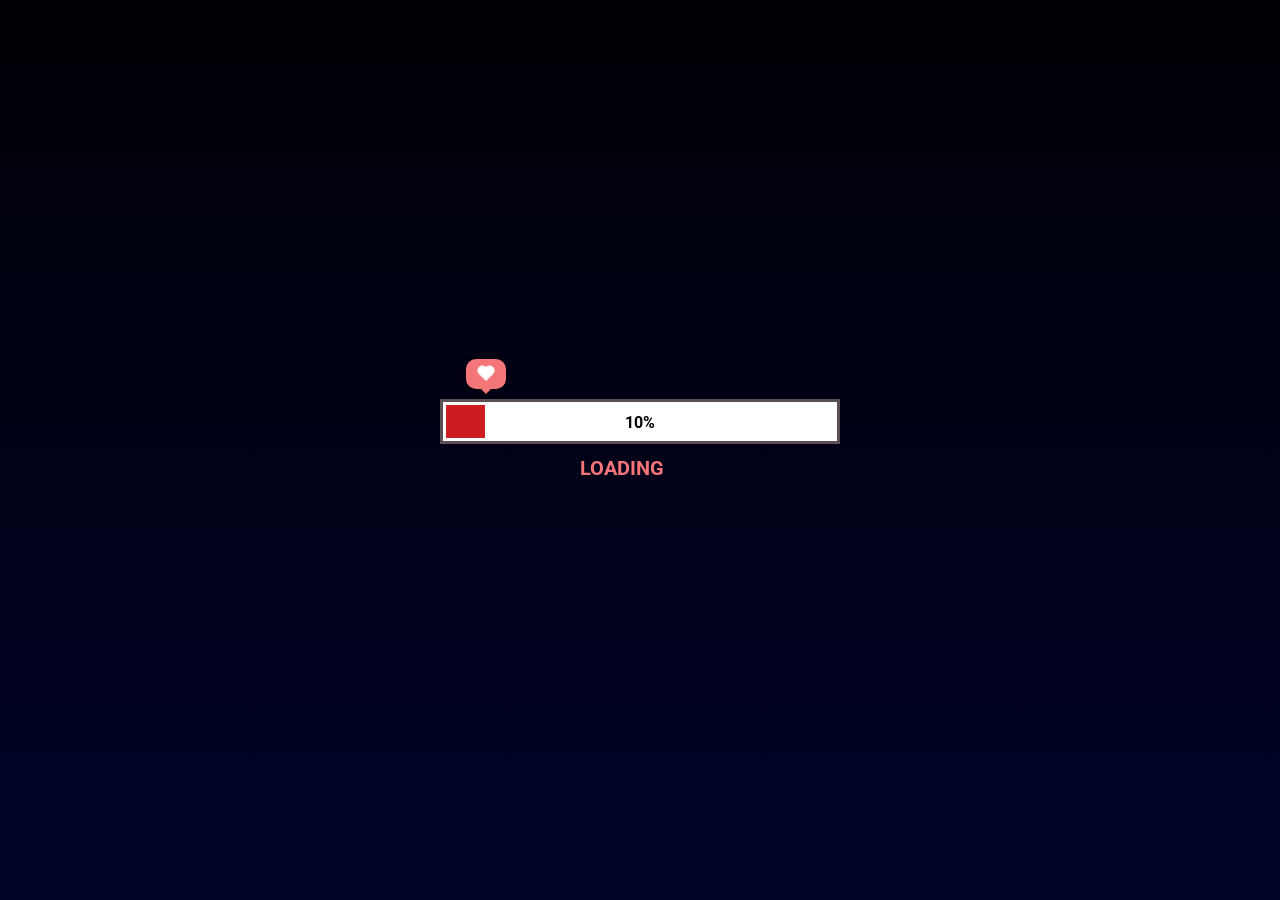
<file: car/index.html>
<!DOCTYPE html>
<html lang="en">
<head>
    <meta charset="UTF-8">
    <meta name="viewport" content="width=device-width, initial-scale=1.0">
    <link rel="stylesheet" href="car.css">
    <script src="app.js" defer></script>
    <title>Loading</title>
</head>
<body>
    <div class="loading">
        <div class="boxHeartImg">
            <div class="heartItem item1">
                <img src="./image/heart.png" alt="">
            </div>
            <div class="heartItem item2">
                <img src="./image/heart.png" alt="">
            </div>
            <div class="heartItem item3">
                <img src="./image/heart.png" alt="">
            </div>
        </div>
        <div class="heartBox">
            <div class="heart"></div>
        </div>
        <div class="progress-bar">
            <div class="progress"></div>
            <div class="percent">100%</div>
        </div>
        <h2 class="textBox">
            <span class="textLoad">loading</span>
            <span class="cricle1">.</span>
            <span class="cricle2">.</span>
            <span class="cricle3">.</span>
        </h2>
        <div class="buttonCLick">
            <img src="./image/cursor.png" alt="">
            <div class="button">
                <p class="textBtn"></p>
            </div>
        </div>
    </div>
</body>
</html>
</file>
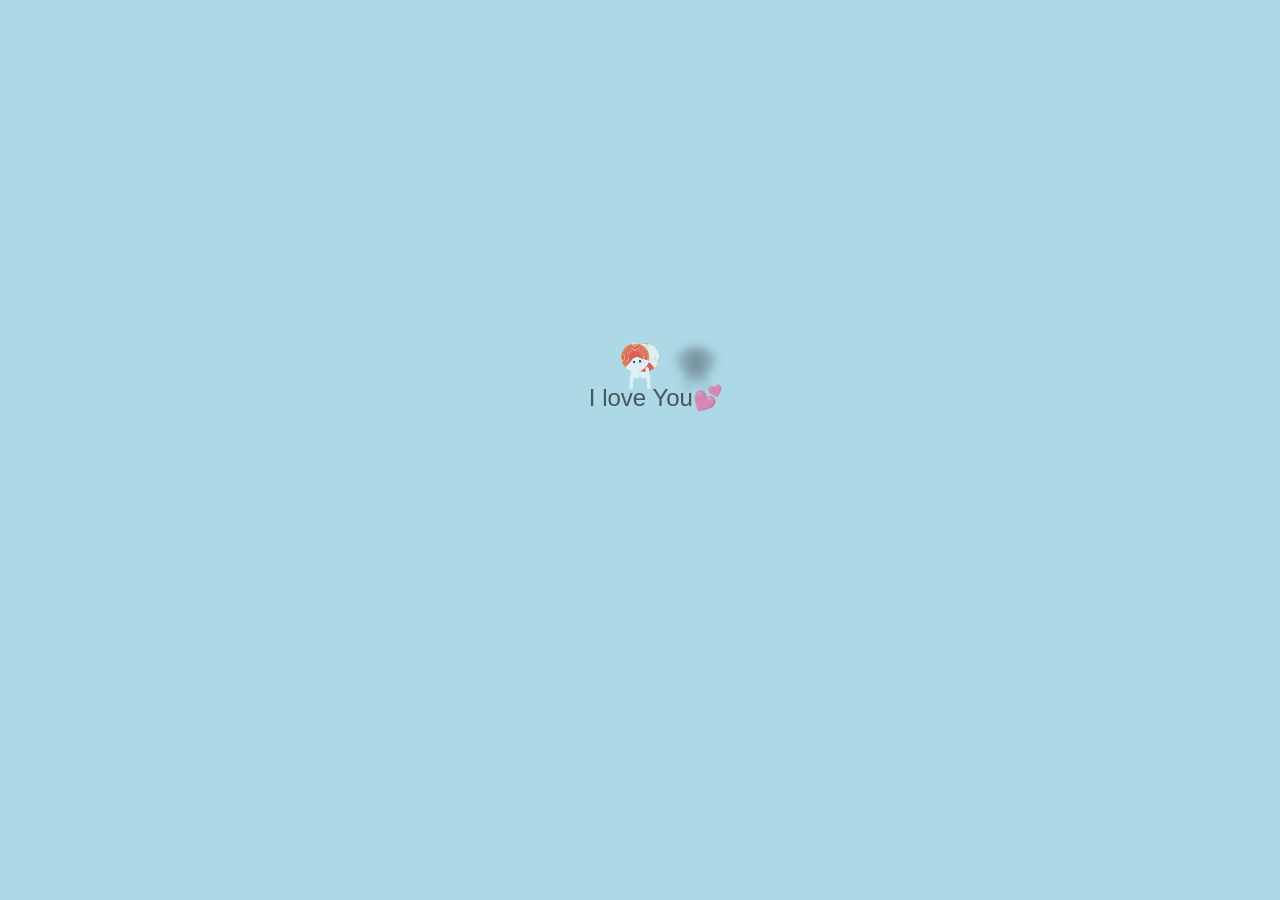
<file: fish/index.html>
<!DOCTYPE html>
<html lang="en">
  <head>
    <meta charset="UTF-8" />
    <meta name="viewport" content="width=device-width, initial-scale=1.0" />
    <link rel="stylesheet" href="fish.css" />
    <title>Fish</title>
  </head>
  <body>
    <p>I love You💕</p>
    <div class="fish">
      <div class="koiCoil"></div>
      <div class="koiCoil"></div>
      <div class="koiCoil"></div>
      <div class="koiCoil"></div>
      <div class="koiCoil"></div>
      <div class="koiCoil"></div>
      <div class="koiCoil"></div>
      <div class="koiCoil"></div>
      <div class="koiCoil"></div>
      <div class="koiCoil"></div>
      <div class="koiCoil"></div>
      <div class="koiCoil"></div>
      <div class="koiCoil"></div>
      <div class="koiCoil"></div>
      <div class="koiCoil"></div>
    </div>
    <div class="fish">
      <div class="koiCoil"></div>
      <div class="koiCoil"></div>
      <div class="koiCoil"></div>
      <div class="koiCoil"></div>
      <div class="koiCoil"></div>
      <div class="koiCoil"></div>
      <div class="koiCoil"></div>
      <div class="koiCoil"></div>
      <div class="koiCoil"></div>
      <div class="koiCoil"></div>
      <div class="koiCoil"></div>
      <div class="koiCoil"></div>
      <div class="koiCoil"></div>
      <div class="koiCoil"></div>
      <div class="koiCoil"></div>
    </div>
    <div class="seaLevel"></div>
  </body>
</html>
</file>
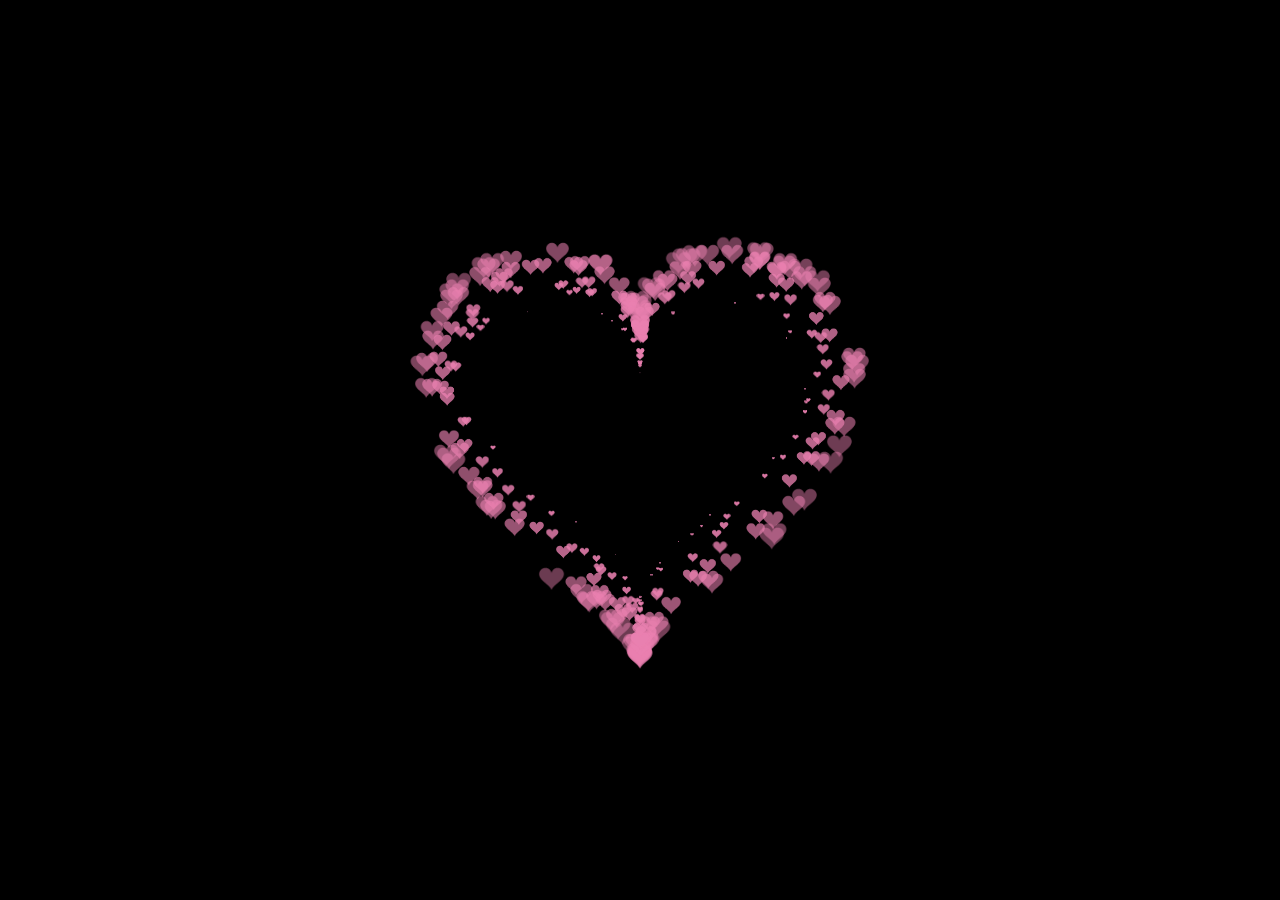
<file: heart 4/index.html>
<!DOCTYPE html>
<html lang="en">
<head>
    <meta charset="UTF-8">
    <meta name="viewport" content="width=device-width, initial-scale=1.0">
    <title>Heart Animation</title>
    <link rel="stylesheet" href="heart4.css">
</head>
<body>
    <canvas id="pinkboard"></canvas>
    <script src="script.js"></script>
</body>
</html>
</file>
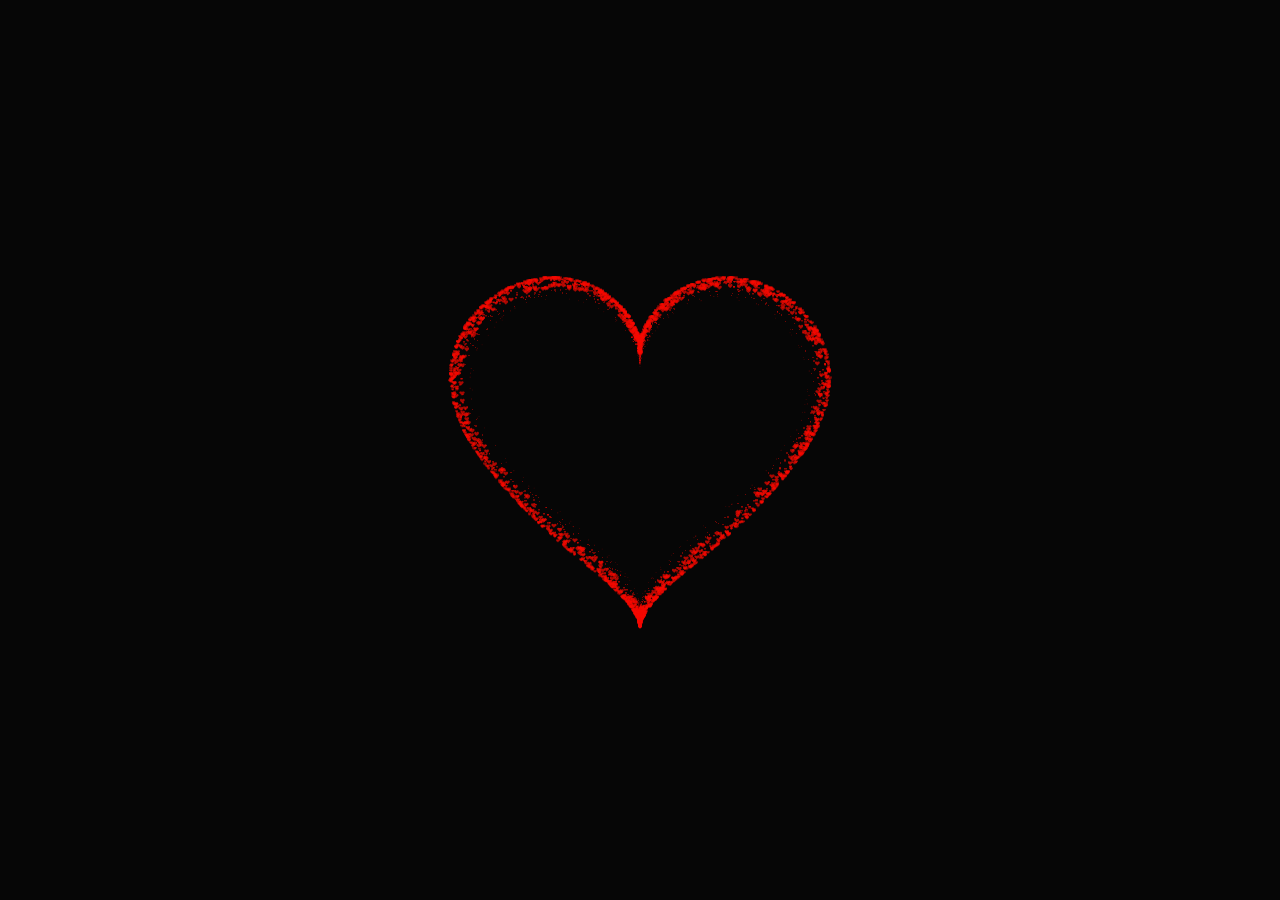
<file: heart 5/index.html>
<!DOCTYPE html>
<html>
  <head>
    <title>heart animation</title>
    <meta name="Generator" content="EditPlus" />
    <meta name="Author" content="" />
    <meta name="Keywords" content="" />
    <meta name="Description" content="" />
    <link rel="stylesheet" href="heart5.css" />
  </head>
  <body>
    <div class="box">
      <canvas id="pinkboard"></canvas> 
    </div>
    <script src="script.js"></script>
  </body>
</html>
</file>
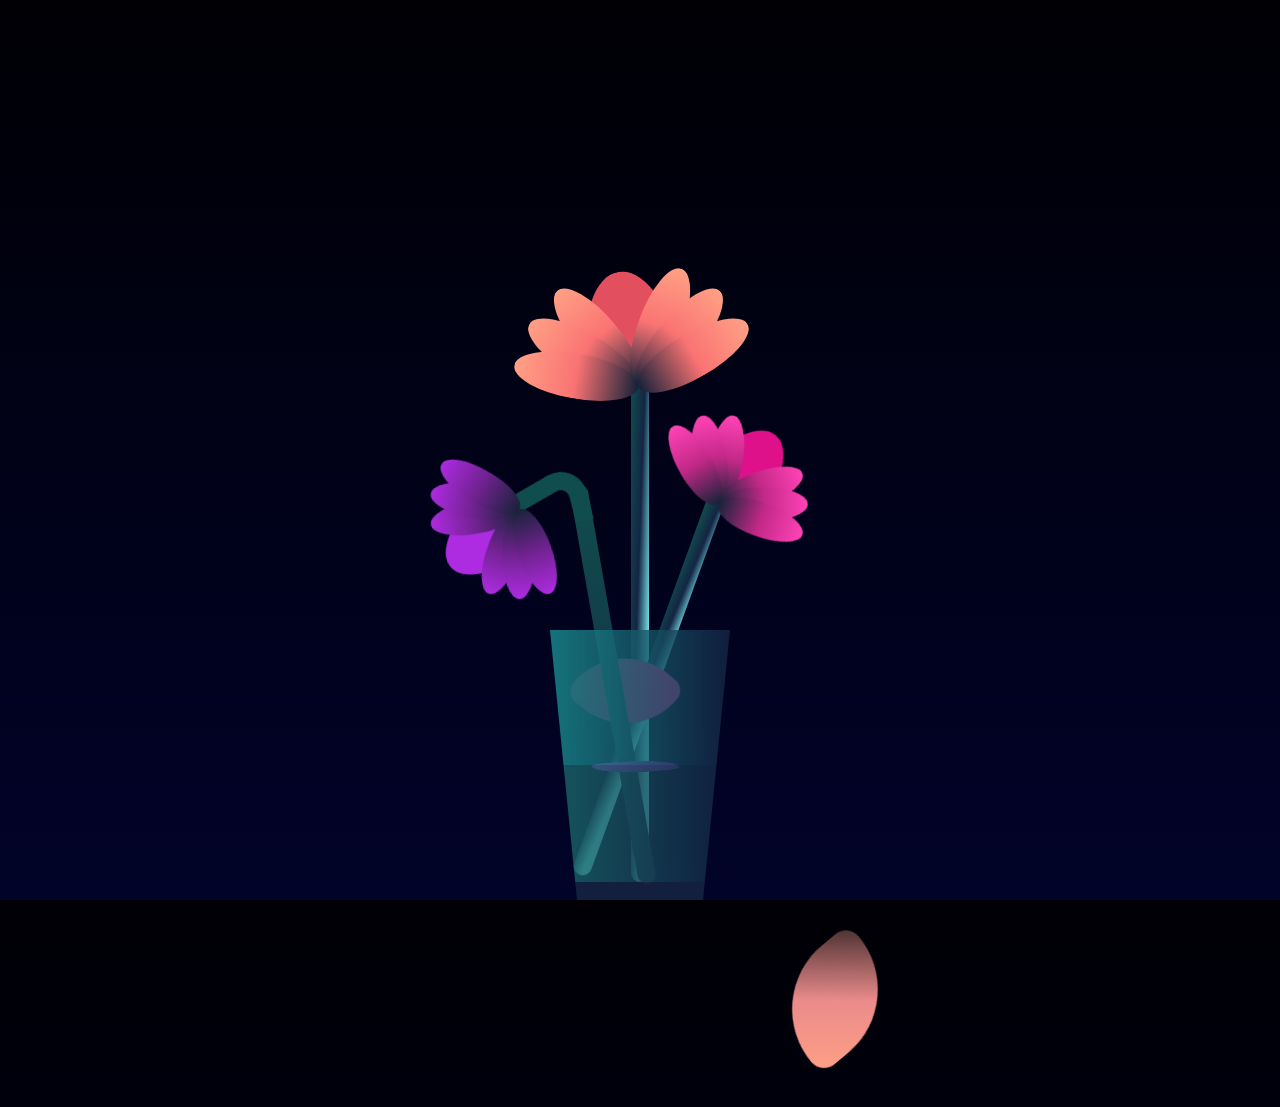
<file: flower-with-shooting-star.html>
<!DOCTYPE html>
<html lang="en">
<head>
    <meta charset="UTF-8">
    <meta name="viewport" content="width=device-width, initial-scale=1.0">
    <title>Flower with Shooting Stars</title>
    <style>
        /* Reset and Base Styles */
        *,
        *::after,
        *::before {
            padding: 0;
            margin: 0;
            box-sizing: border-box;
        }

        body {
            background-image: linear-gradient(to top, #010329, #000005);
            min-height: 100vh;
            display: flex;
            justify-content: center;
            align-items: flex-end;
            overflow: hidden;
            position: relative;
        }


        /* Shooting Star Styles */
        @keyframes star-opacity {
            0% { opacity: 0; }
            40% { opacity: 1; }
            60% { opacity: 1; }
            100% { opacity: 0; }
        }

        @keyframes star-pos {
            0% {
                transform: scale(0) rotate(0) translate3d(0, 0, 0);
            }
            100% {
                transform: scale(1) rotate(0) translate3d(-450px, 450px, 0);
            }
        }

        .index-bg .stars {
            height: 0;
            position: absolute;
            top: 0;
            left: 0;
            width: 100%;
            height: 100%;
            overflow: hidden;
            z-index: -1;
        }

        .index-bg .star {
            display: block;
            width: 5px;
            height: 5px;
            border-radius: 50%;
            background: #fff;
            position: absolute;
            transform-origin: 100% 0;
            animation: star-opacity 5s infinite ease-in, star-pos 5s infinite ease-in;
            box-shadow: 0 0 5px 5px rgba(255, 255, 255, .3);
            opacity: 0;
        }

        .index-bg .star:after {
            content: '';
            display: block;
            border-width: 0 90px 2px;
            border-style: solid;
            border-color: transparent transparent transparent rgba(255, 255, 255, .3);
            transform: rotate(-45deg) translate3d(1px, 3px, 0);
            transform-origin: 0% 100%;
            box-shadow: 0 0 1px 0 rgba(255, 255, 255, .1);
        }
    </style>
</head>
<body>
    <!-- Background with Shooting Stars -->
    <div class="index-bg">
        <div class="stars">
            <div class="star" style="top: 100px; left: 400px;"></div>
            <div class="star" style="top: 80px; left: 800px; animation-delay: 3s;"></div>
            <div class="star" style="top: 40px; left: 646px; animation-delay: 2s;"></div>
            <div class="star" style="top: 120px; left: 395px; animation-delay: 4s;"></div>
            <div class="star" style="top: 160px; left: 765px; animation-delay: 1s;"></div>
            <div class="star" style="top: 170px; left: 1200px; animation-delay: 2s;"></div>
            <div class="star" style="top: 200px; left: 1000px; animation-delay: 1s;"></div>
        </div>
    </div>

    <!-- Flower Code -->
    <div class="flower">
        <div class="flower-pp">
            <div class="flower_l"></div>
            <div class="f">
                <div class="leaf leaf--1"></div>
                <div class="leaf leaf--2"></div>
                <div class="leaf leaf--3"></div>
                <div class="leaf leaf--4"></div>
                <div class="leaf leaf--5"></div>
                <div class="leaf leaf--6"></div>
                <div class="leaf leaf--7"></div>
                <div class="leaf leaf--8 flower__fall-down--yellow"></div>
            </div>
        </div>
    
        <div class="flower-pp flower-pp--2">
            <div class="flower_l"></div>
            <div class="f">
                <div class="leaf leaf--1"></div>
                <div class="leaf leaf--2"></div>
                <div class="leaf leaf--3"></div>
                <div class="leaf leaf--4"></div>
                <div class="leaf leaf--5"></div>
                <div class="leaf leaf--6"></div>
                <div class="leaf leaf--7"></div>
                <div class="leaf leaf--8 flower__fall-down--pink"></div>
            </div>
        </div>
    
        <div class="flower-pp flower-pp--3">
            <div class="flower_l"></div>
            <div class="f">
                <div class="leaf leaf--1"></div>
                <div class="leaf leaf--2"></div>
                <div class="leaf leaf--3"></div>
                <div class="leaf leaf--4"></div>
                <div class="leaf leaf--5"></div>
                <div class="leaf leaf--6"></div>
                <div class="leaf leaf--7"></div>
                <div class="leaf leaf--8 flower__fall-down--purple"></div>
            </div>
        </div>
        <div class="flower__glass"></div>
    </div>
    
    <style>
        *,
    *::after,
    *::before{
        padding: 0;
        margin: 0;
        box-sizing: border-box;
    }
    
    :root{
        --color-bg: linear-gradient(to top,#010329,#000005);
        --color-glass:linear-gradient(to left,#142544,#1a9092);
        --color-water:linear-gradient(to left,#142544,#1b6d6e);
    }
    
    body{
        background-image:var(--color-bg);
        min-height: 100vh;
        display: flex;
        justify-content: center;
        align-items:flex-end;
        overflow: hidden;
    }
    
    .flower{
        position: relative;
    }
    
    .flower__glass{
        width:20vmin;
        height: 30vmin;
        background-image: var(--color-glass);
        clip-path: polygon(0 0, 100% 0, 85% 100%, 15% 100%);
        opacity: .8;
        position: relative;
    }
    
    .flower__glass::after{
        content: '';
        position: absolute;
        bottom: 0;
        left: 0;
        background-color: #182843;
        width: 100%;
        height: 2vmin;
    }
    
    .flower__glass::before{
        content: '';
        position: absolute;
        bottom: 0;
        left: 0;
        background-image: var(--color-water);
        width: 100%;
        height: 15vmin;
    }
    
    .flower-pp{
        position: absolute;
        left: 45%;
        bottom: 2vmin;
    }
    
    .flower-pp--2{
        left: 50%;
        bottom: 5%;
        transform-origin: 10% left;
        transform: rotate(20deg);
    }
    
    .flower-pp--3{
        left: 30%;
        bottom: 5%;
        transform-origin: 10% left;
        transform: rotate(-10deg);
    }
    
    .flower-pp--3 .flower_l{
        height: 45vmin;
        position: relative;
    }
    
    .flower-pp--3 .flower_l::after{
        content: '';
        position: absolute;
        left:0;
        top: 0;
        width: 6vmin;
        height: 6vmin;
        transform: translate(-69%,-30%) rotate(-5deg);
        border-radius:10vmin 10vmin 0 0;
        border: 2vmin solid  #104d4e;
        border-bottom: transparent;
        border-left: transparent;
    }
    
    .flower-pp--3 .flower_l::before{
        content: '';
        position: absolute;
        left:-40%;
        top: -1%;
        width: 6vmin;
        height: 2vmin;
        transform-origin: right;
        transform: translate(-100%,-80%) rotate(-20deg);
        background-color: #104d4e;
        border-radius: 2vmin;
    }
    
    .flower-pp--3 .flower_l{
        background-image: linear-gradient(to top,#142544,#104d4e);
    }
    
    
    .flower-pp--2 .flower_l{
        height: 45vmin;
    }
    
    .flower-pp--2 .f{
        transform: translateX(-50%) rotate(20deg);
    }
    
    .flower-pp--3 .f{
        transform: translate(-350%,-50%) rotate(-120deg);
    }
    
    .flower-pp--2 .leaf:not(:first-child){
        width: 3.8vmin;
        height: 10vmin;
        background-image: linear-gradient(to bottom, #ff43b6 ,#c22887, #1a233a 99%);
    }
    
    .flower-pp--3 .leaf:not(:first-child){
        width: 3.8vmin;
        height: 10vmin;
        background-image: linear-gradient(to bottom, #ad2be0 ,#712291, #1a233a 99%);
    }
    
    .flower-pp--3 .leaf--1{
        width: 8vmin;
        height: 10vmin;
        bottom: 2vmin;
        background-color: #ad2be0;
    }
    
    .flower-pp--2 .leaf--1{
        width: 8vmin;
        height: 10vmin;
        bottom: 2vmin;
        background-color: #de118b;
    }
    
    .flower-pp--2 .f .leaf--8{
        width: 10vmin;
        height: 9vmin;
        bottom: 3vmin;
        left: -30%;
        transform: rotate(-50deg);
        background-image: linear-gradient(to left bottom, #ff43b6 ,#4d1337);;
    }
    
    .flower-pp--3 .f .leaf--8{
        width: 10vmin;
        height: 9vmin;
        left: -10% !important;
        background-image: linear-gradient(to left bottom, #ad2be0 ,#712291);;
    }
    
    .flower_l{
        width: 2vmin;
        height: 56vmin;
        background-image: linear-gradient(to left top,#82fdff 20%,#142544,#104d4e);
        border-radius: 4vmin;
    }
    
    .f{
        position: absolute;
        top: 1vmin;
        left: 50%;
        transform: translateX(-50%) rotate(-10deg);
        width: 2vmin;
        height: 2vmin;
    }
    
    
    .leaf{
        position: absolute;
        left: 50%;
        bottom: 2vmin;
        transform: translateX(-50%);
        width: 5vmin;
        height: 14vmin;
        background-image: linear-gradient(to bottom, #ffa085 ,#fa7373, #1a233a 99%);
    
        clip-path: ellipse(50% 50% at 50% 50%);
        transform-origin: center bottom;
        animation: open-flower 2s 1s backwards;
    }
    
    .leaf--1{
        width: 10vmin;
        height: 12vmin;
        bottom: 3vmin;
        border-radius: 50% 50% 50% 50% / 80% 80% 20% 20%;
        background-color: #e24f5f;
        background-image: none;
        animation: open-flowe--middle  1.4s 1s backwards;
    }
    
    .leaf--2{
        transform: translateX(-50%) rotate(-30deg);
    }
    .leaf--3{
        transform: translateX(-50%) rotate(-50deg);
    }
    .leaf--4{
        transform: translateX(-50%) rotate(-70deg);
    }
    
    .leaf--5{
        transform: translateX(-50%) rotate(30deg);
    }
    
    .leaf--6{
        transform: translateX(-50%) rotate(50deg);
    }
    
    .leaf--7{
        transform: translateX(-50%) rotate(70deg);
    }
    
    .leaf--8{
        width: 13vmin;
        height: 11vmin;
        bottom: 6vmin;
        left: -30%;
        border-radius: none;
        clip-path: none;
        border-radius: 10vmin 2vmin 10vmin 2vmin;
        transform: rotate(-55deg);
        background-image: linear-gradient(to left bottom, #ffa085 ,#eb8b8b,#492f2f 98%);
    }
    
    .flower__fall-down--yellow{
        animation: flower-fall-down-yellow  8s 1.2s linear forwards;
    }
    
    .flower__fall-down--pink{
        animation: flower-fall-down-pink  5s 1.2s linear forwards;
    }
    
    .flower__fall-down--purple{
        bottom: 4vmin;
        animation:flower-fall-down-purple  6s 1.2s linear forwards, flower-falling 6s 7.2s linear infinite;
    }
    
    
    @keyframes open-flower{
            0%{
                transform:  translateX(-50%) rotate(0);
            }
    }
    
    @keyframes open-flowe--middle {
        0%{
            opacity: 0;
            transform: translateX(-50%) scale(0);
        }
    }
    
    @keyframes flower-fall-down-pink {
    
        0%{
            transform: rotate(-55deg);
        }
    
        50%{
            transform: rotateX(-100deg);
        }
    
        100%{
            transform:translate(2vmin,28vmin);
        }
    
    }
    
    @keyframes flower-fall-down-yellow {
    
        0%{
            transform: rotate(-55deg);
        }
    
        50%{
            bottom: 3vmin;
            transform: rotateX(-100deg);
        }
    
        100%{
            transform:translate(2vmin,70vmin) rotate(150deg);
        }
    
    }
    
    @keyframes flower-fall-down-purple {
    
        0%{
            transform: rotate(-50deg);
        }
    
        25%{
            bottom: 1vmin ;
            transform: rotateX(-100deg);
            perspective: 0px;
        }
    
        50%{
            perspective: 0px;
            transform:translate(-30vmin,2vmin) rotate(90deg);
        }
    
        75%{
            perspective: 0px;
            transform:translate(-34vmin,-2vmin);
        }
    
        100%{
            transform-origin: center;
            transform:translate(-34vmin,-2vmin) rotateY(-80deg) rotateX(35deg);
        }
    
    }
    
    @keyframes flower-falling {
        0%,100%{
            transform-origin: center;
            transform:translate(-34vmin,-2vmin) rotateY(-80deg) rotateX(35deg);
        }
    
        25%{
            transform-origin: center;
            transform:translate(-34.4vmin,-2vmin) rotateY(-84deg) rotateX(35deg);
        }
    
        50%{
            transform-origin: center;
            transform:translate(-32vmin,-4.2vmin) rotateY(-80deg) rotateX(35deg);
        }
    
        75%{
            transform-origin: center;
            transform:translate(-36vmin,1.1vmin) rotateY(-80deg) rotateX(35deg);
        }
    }
    
    </style>
</body>
</html>
</file>
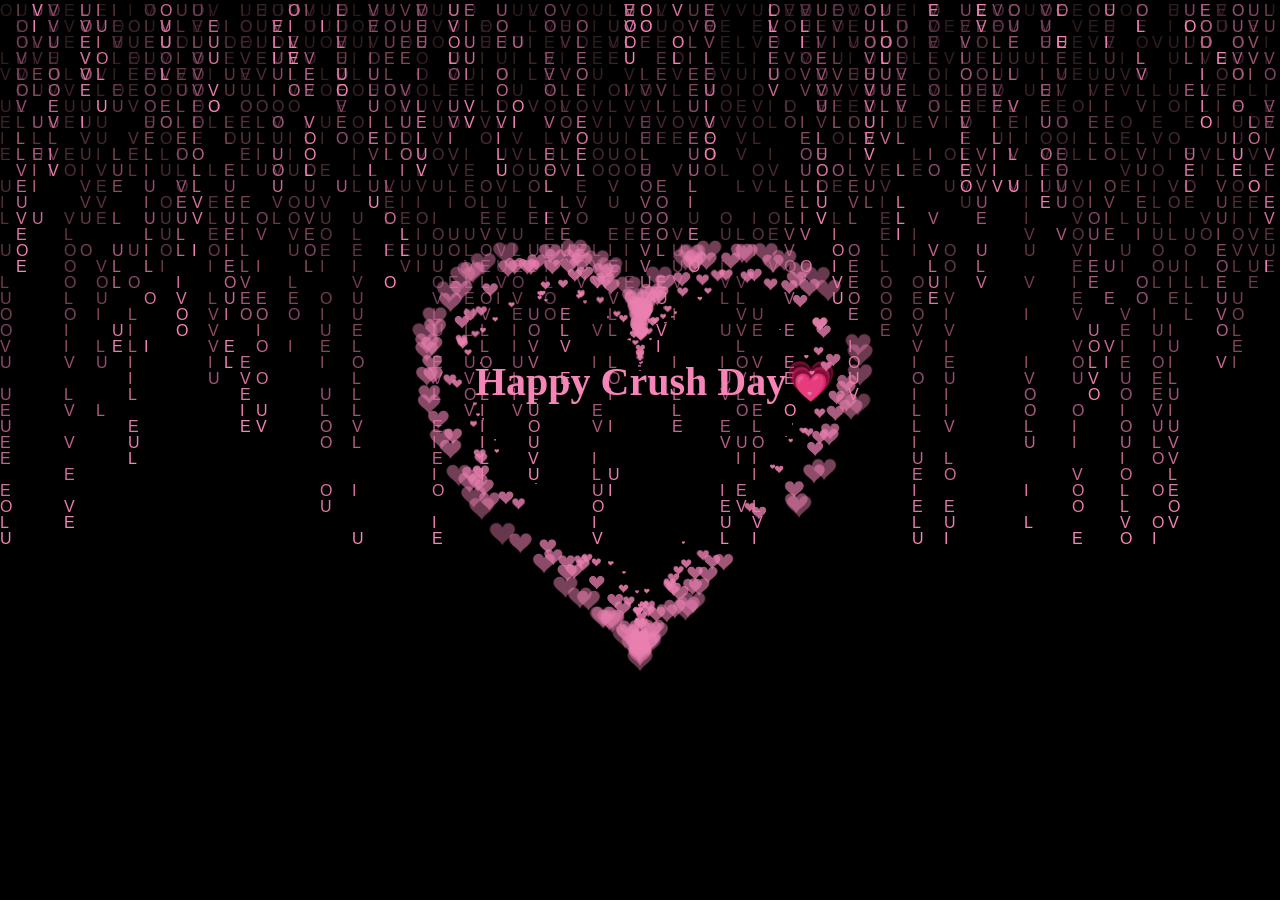
<file: hart~hart.html>
<!DOCTYPE html>
<html>
<meta http-equiv="Content-Type" content="text/html; charset=utf-8" />

<head>
    <title>Hart~Hart</title>
    <meta name="Keywords" content="爱心代码，程序员表白">
    <meta name="Description" content="爱心代码，HTML文件，程序员何未来GitHub爱心代码项目">
    <!--     github.com/he-weilai/love-code -->
</head>

<body> <canvas id="canvas"></canvas>
    <style type="text/css">
        body {
            margin: 0;
            padding: 0;
            overflow: hidden;
        }
    </style>
    <script type="text/javascript">
        var canvas = document.getElementById('canvas');
        var ctx = canvas.getContext('2d');


        canvas.height = window.innerHeight;
        canvas.width = window.innerWidth;

        var texts = 'I LOVE U'.split('');

        var fontSize = 16;
        var columns = canvas.width / fontSize;
        // 用于计算输出文字时坐标，所以长度即为列数
        var drops = [];
        //初始值
        for (var x = 0; x < columns; x++) {
            drops[x] = 1;
        }

        function draw() {
            //让背景逐渐由透明到不透明
            ctx.fillStyle = 'rgba(0, 0, 0, 0.05)';
            ctx.fillRect(0, 0, canvas.width, canvas.height);
            //文字颜色
            ctx.fillStyle = '#f584b7';
            ctx.font = fontSize + 'px arial';
            //逐行输出文字
            for (var i = 0; i < drops.length; i++) {
                var text = texts[Math.floor(Math.random() * texts.length)];
                ctx.fillText(text, i * fontSize, drops[i] * fontSize);

                if (drops[i] * fontSize > canvas.height || Math.random() > 0.95) {
                    drops[i] = 0;
                }

                drops[i]++;
            }
        }
        setInterval(draw, 33);
    </script>
</body>

</html>
<!DOCTYPE HTML PUBLIC "-//W3C//DTD HTML 4.0 Transitional//EN">
<HTML>

<HEAD>
    <TITLE> love</TITLE>
    <meta http-equiv="Content-Type" content="text/html; charset=utf-8" />
    <META NAME="Generator" CONTENT="EditPlus">
    <META NAME="Author" CONTENT="">
    <META NAME="Keywords" CONTENT="">
    <META NAME="Description" CONTENT="">
    <meta charset="UTF-8">
    <style>
        html,
        body {
            height: 100%;
            padding: 0;
            margin: 0;
            background: rgb(0, 0, 0);
        }

        canvas {
            position: absolute;
            width: 100%;
            height: 100%;
        }

        #child {
            position: fixed;
            top: 50%;
            left: 50%;
            margin-top: -75px;
            margin-left: -100px;

        }

        h4 {
            font-family: "STKaiti";
            font-size: 40px;
            color: #f584b7;
            position: relative;
            top: -70px;
            left: -65px;
        }
    </style>
</head>

<body>
    <div id="child">
        <h4>Happy Crush Day💗</h4>
    </div>
    <!--这里写名字❤！！！-->
    <canvas id="pinkboard"></canvas>
    <!-- <canvas id= "canvas"></canvas>  -->
    <script>
        /*
       * Settings
       */
        var settings = {
            particles: {
                length: 500, // maximum amount of particles
                duration: 2, // particle duration in sec
                velocity: 100, // particle velocity in pixels/sec
                effect: -0.75, // play with this for a nice effect
                size: 30, // particle size in pixels
            },
        };

        /*
         * RequestAnimationFrame polyfill by Erik Möller
         */
        (function () { var b = 0; var c = ["ms", "moz", "webkit", "o"]; for (var a = 0; a < c.length && !window.requestAnimationFrame; ++a) { window.requestAnimationFrame = window[c[a] + "RequestAnimationFrame"]; window.cancelAnimationFrame = window[c[a] + "CancelAnimationFrame"] || window[c[a] + "CancelRequestAnimationFrame"] } if (!window.requestAnimationFrame) { window.requestAnimationFrame = function (h, e) { var d = new Date().getTime(); var f = Math.max(0, 16 - (d - b)); var g = window.setTimeout(function () { h(d + f) }, f); b = d + f; return g } } if (!window.cancelAnimationFrame) { window.cancelAnimationFrame = function (d) { clearTimeout(d) } } }());

        /*
         * Point class
         */
        var Point = (function () {
            function Point(x, y) {
                this.x = (typeof x !== 'undefined') ? x : 0;
                this.y = (typeof y !== 'undefined') ? y : 0;
            }
            Point.prototype.clone = function () {
                return new Point(this.x, this.y);
            };
            Point.prototype.length = function (length) {
                if (typeof length == 'undefined')
                    return Math.sqrt(this.x * this.x + this.y * this.y);
                this.normalize();
                this.x *= length;
                this.y *= length;
                return this;
            };
            Point.prototype.normalize = function () {
                var length = this.length();
                this.x /= length;
                this.y /= length;
                return this;
            };
            return Point;
        })();

        /*
         * Particle class
         */
        var Particle = (function () {
            function Particle() {
                this.position = new Point();
                this.velocity = new Point();
                this.acceleration = new Point();
                this.age = 0;
            }
            Particle.prototype.initialize = function (x, y, dx, dy) {
                this.position.x = x;
                this.position.y = y;
                this.velocity.x = dx;
                this.velocity.y = dy;
                this.acceleration.x = dx * settings.particles.effect;
                this.acceleration.y = dy * settings.particles.effect;
                this.age = 0;
            };
            Particle.prototype.update = function (deltaTime) {
                this.position.x += this.velocity.x * deltaTime;
                this.position.y += this.velocity.y * deltaTime;
                this.velocity.x += this.acceleration.x * deltaTime;
                this.velocity.y += this.acceleration.y * deltaTime;
                this.age += deltaTime;
            };
            Particle.prototype.draw = function (context, image) {
                function ease(t) {
                    return (--t) * t * t + 1;
                }
                var size = image.width * ease(this.age / settings.particles.duration);
                context.globalAlpha = 1 - this.age / settings.particles.duration;
                context.drawImage(image, this.position.x - size / 2, this.position.y - size / 2, size, size);
            };
            return Particle;
        })();

        /*
         * ParticlePool class
         */
        var ParticlePool = (function () {
            var particles,
                firstActive = 0,
                firstFree = 0,
                duration = settings.particles.duration;

            function ParticlePool(length) {
                // create and populate particle pool
                particles = new Array(length);
                for (var i = 0; i < particles.length; i++)
                    particles[i] = new Particle();
            }
            ParticlePool.prototype.add = function (x, y, dx, dy) {
                particles[firstFree].initialize(x, y, dx, dy);

                // handle circular queue
                firstFree++;
                if (firstFree == particles.length) firstFree = 0;
                if (firstActive == firstFree) firstActive++;
                if (firstActive == particles.length) firstActive = 0;
            };
            ParticlePool.prototype.update = function (deltaTime) {
                var i;

                // update active particles
                if (firstActive < firstFree) {
                    for (i = firstActive; i < firstFree; i++)
                        particles[i].update(deltaTime);
                }
                if (firstFree < firstActive) {
                    for (i = firstActive; i < particles.length; i++)
                        particles[i].update(deltaTime);
                    for (i = 0; i < firstFree; i++)
                        particles[i].update(deltaTime);
                }

                // remove inactive particles
                while (particles[firstActive].age >= duration && firstActive != firstFree) {
                    firstActive++;
                    if (firstActive == particles.length) firstActive = 0;
                }


            };
            ParticlePool.prototype.draw = function (context, image) {
                // draw active particles
                if (firstActive < firstFree) {
                    for (i = firstActive; i < firstFree; i++)
                        particles[i].draw(context, image);
                }
                if (firstFree < firstActive) {
                    for (i = firstActive; i < particles.length; i++)
                        particles[i].draw(context, image);
                    for (i = 0; i < firstFree; i++)
                        particles[i].draw(context, image);
                }
            };
            return ParticlePool;
        })();

        /*
         * Putting it all together
         */
        (function (canvas) {
            var context = canvas.getContext('2d'),
                particles = new ParticlePool(settings.particles.length),
                particleRate = settings.particles.length / settings.particles.duration, // particles/sec
                time;

            // get point on heart with -PI <= t <= PI
            function pointOnHeart(t) {
                return new Point(
                    160 * Math.pow(Math.sin(t), 3),
                    130 * Math.cos(t) - 50 * Math.cos(2 * t) - 20 * Math.cos(3 * t) - 10 * Math.cos(4 * t) + 25
                );
            }

            // creating the particle image using a dummy canvas
            var image = (function () {
                var canvas = document.createElement('canvas'),
                    context = canvas.getContext('2d');
                canvas.width = settings.particles.size;
                canvas.height = settings.particles.size;
                // helper function to create the path
                function to(t) {
                    var point = pointOnHeart(t);
                    point.x = settings.particles.size / 2 + point.x * settings.particles.size / 350;
                    point.y = settings.particles.size / 2 - point.y * settings.particles.size / 350;
                    return point;
                }
                // create the path
                context.beginPath();
                var t = -Math.PI;
                var point = to(t);
                context.moveTo(point.x, point.y);
                while (t < Math.PI) {
                    t += 0.01; // baby steps!
                    point = to(t);
                    context.lineTo(point.x, point.y);
                }
                context.closePath();
                // create the fill
                context.fillStyle = '#ea80b0';
                context.fill();
                // create the image
                var image = new Image();
                image.src = canvas.toDataURL();
                return image;
            })();

            // render that thing!
            function render() {
                // next animation frame
                requestAnimationFrame(render);

                // update time
                var newTime = new Date().getTime() / 1000,
                    deltaTime = newTime - (time || newTime);
                time = newTime;

                // clear canvas
                context.clearRect(0, 0, canvas.width, canvas.height);

                // create new particles
                var amount = particleRate * deltaTime;
                for (var i = 0; i < amount; i++) {
                    var pos = pointOnHeart(Math.PI - 2 * Math.PI * Math.random());
                    var dir = pos.clone().length(settings.particles.velocity);
                    particles.add(canvas.width / 2 + pos.x, canvas.height / 2 - pos.y, dir.x, -dir.y);
                }

                // update and draw particles
                particles.update(deltaTime);
                particles.draw(context, image);
            }

            // handle (re-)sizing of the canvas
            function onResize() {
                canvas.width = canvas.clientWidth;
                canvas.height = canvas.clientHeight;
            }
            window.onresize = onResize;

            // delay rendering bootstrap
            setTimeout(function () {
                onResize();
                render();
            }, 10);
        })(document.getElementById('pinkboard'));




    </script>

</BODY>
<!--                           
<audio controls>
  <source src="Alan Walker-Faded.mp3" type="audio/ogg">
  <source src="Alan Walker-Faded.mp3" type="audio/mpeg">
</audio >
     -->


</HTML>
</file>
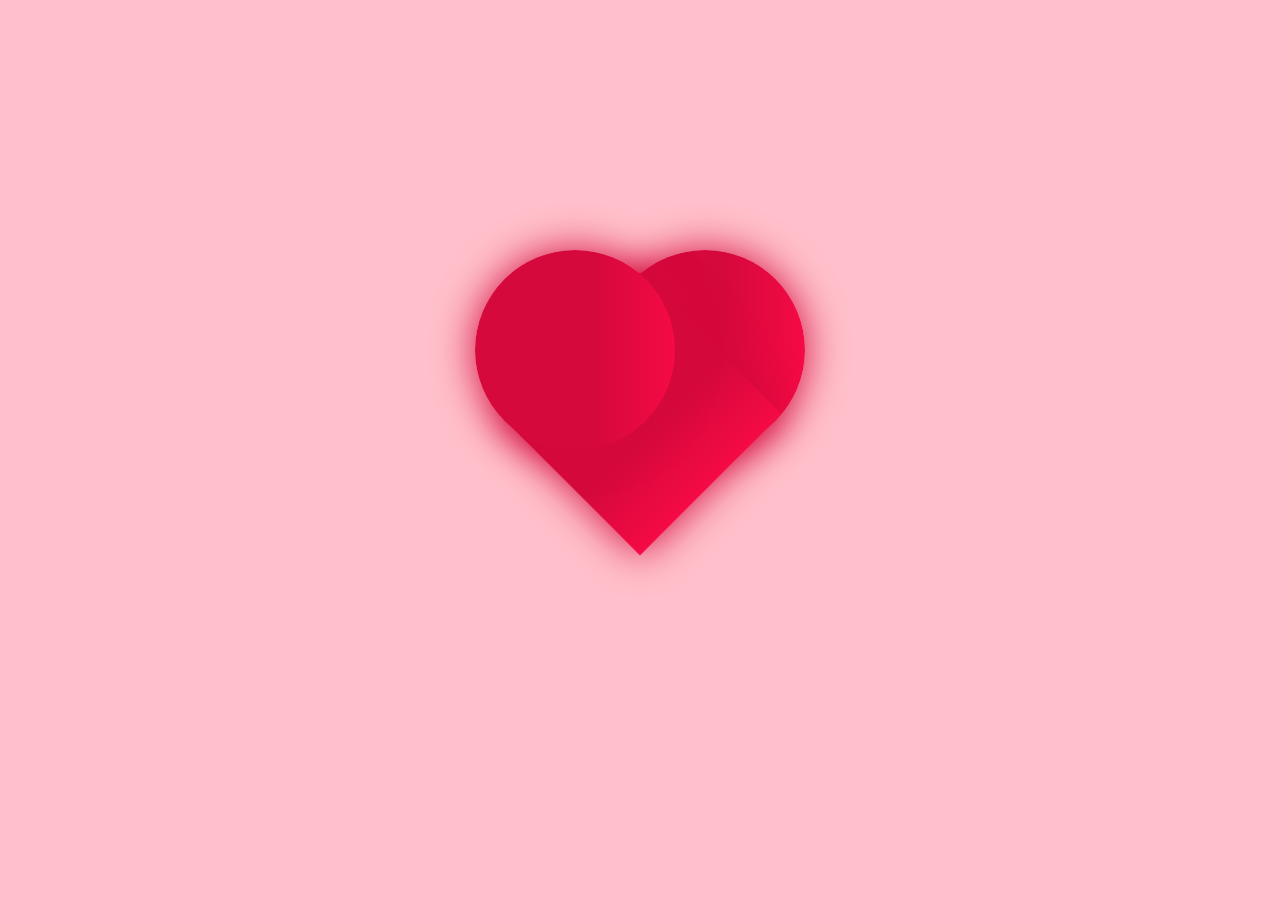
<file: love5.html>
<!DOCTYPE html>
<html lang="en">

<head>
    <title>witwiw</title>
    <meta charset="UTF-8">
    <meta name="Keywords" content="Love code, programmer confession">
    <meta name="Description" content="Love code, HTML file, Programmer He Future GitHub love code project">
    <link rel="shortcut icon" href="../picture/heart.png" type="image/x-icon">
    <style>
        * {
            padding: 0;
            margin: 0;
        }

        body {
            background-color: pink;

        }

        #frame {
            position: relative;
            width: 400px;
            height: 300px;
            margin: 250px auto;
        }

        .left,
        .right {
            top: 0;
            width: 200px;
            height: 200px;
            border-radius: 50%;
        }

        .left {
            left: 35px;

        }

        .right {
            right: 35px;
            z-index: -1;
        }

        .bottom {
            bottom: 36px;
            left: 100px;
            width: 200px;
            height: 200px;
            transform: rotate(45deg);
            z-index: -1;

        }

        .heart {
            position: absolute;
            box-shadow: 0 0 40px #d5093c;
            animation: beat .4s ease infinite normal;
            background: linear-gradient(-90deg, #F50A45 0%, #d5093c 40%);
        }

        @keyframes beat {
            0% {
                transform: scale(1) rotate(225deg);
                box-shadow: 0 0 40px #d5093c;
            }

            50% {
                transform: scale(1.1) rotate(225deg);
                box-shadow: 0 0 70px #d5093c;
            }

            100% {
                transform: scale(1) rotate(225deg);
                box-shadow: 0 0 40px #d5093c;
                ;
            }
        }

        .word {
            position: absolute;
            width: 50%;
            top: 75%;
            left: 25%;
            text-align: center;
            transform: translateY(-50%);
            font-family: 'Love Ya Like A Sister', cursive;
            font-size: 40px;
            color: #c70012;
            padding: 0 20px;
        }
    </style>
</head>

<body>

    <div id="frame">
        <div class="heart left"></div>
        <div class="heart right"></div>
        <div class="heart bottom"></div>
    </div>

    <script>
        var b = document.body;
        var c = document.getElementsByTagName('canvas')[0];
        var a = c.getContext('2d');
        document.body.clientWidth;
        with (m = Math) C = cos, S = sin, P = pow, R = random; c.width = c.height = f = 600; h = -250; function p(a, b, c) { if (c > 60) return [S(a * 7) * (13 + 5 / (.2 + P(b * 4, 4))) - S(b) * 50, b * f + 50, 625 + C(a * 7) * (13 + 5 / (.2 + P(b * 4, 4))) + b * 400, a * 1 - b / 2, a]; A = a * 2 - 1; B = b * 2 - 1; if (A * A + B * B < 1) { if (c > 37) { n = (j = c & 1) ? 6 : 4; o = .5 / (a + .01) + C(b * 125) * 3 - a * 300; w = b * h; return [o * C(n) + w * S(n) + j * 610 - 390, o * S(n) - w * C(n) + 550 - j * 350, 1180 + C(B + A) * 99 - j * 300, .4 - a * .1 + P(1 - B * B, -h * 6) * .15 - a * b * .4 + C(a + b) / 5 + P(C((o * (a + 1) + (B > 0 ? w : -w)) / 25), 30) * .1 * (1 - B * B), o / 1e3 + .7 - o * w * 3e-6] } if (c > 32) { c = c * 1.16 - .15; o = a * 45 - 20; w = b * b * h; z = o * S(c) + w * C(c) + 620; return [o * C(c) - w * S(c), 28 + C(B * .5) * 99 - b * b * b * 60 - z / 2 - h, z, (b * b * .3 + P((1 - (A * A)), 7) * .15 + .3) * b, b * .7] } o = A * (2 - b) * (80 - c * 2); w = 99 - C(A) * 120 - C(b) * (-h - c * 4.9) + C(P(1 - b, 7)) * 50 + c * 2; z = o * S(c) + w * C(c) + 700; return [o * C(c) - w * S(c), B * 99 - C(P(b, 7)) * 50 - c / 3 - z / 1.35 + 450, z, (1 - b / 1.2) * .9 + a * .1, P((1 - b), 20) / 4 + .05] } } setInterval('for(i=0;i<1e4;i++)if(s=p(R(),R(),i%46/.74)){z=s[2];x=~~(s[0]*f/z-h);y=~~(s[1]*f/z-h);if(!m[q=y*f+x]|m[q]>z)m[q]=z,a.fillStyle="rgb("+~(s[3]*h)+","+~(s[4]*h)+","+~(s[3]*s[3]*-80)+")",a.fillRect(x,y,1,1)}', 0)
    </script>
</body>

</html>
</file>
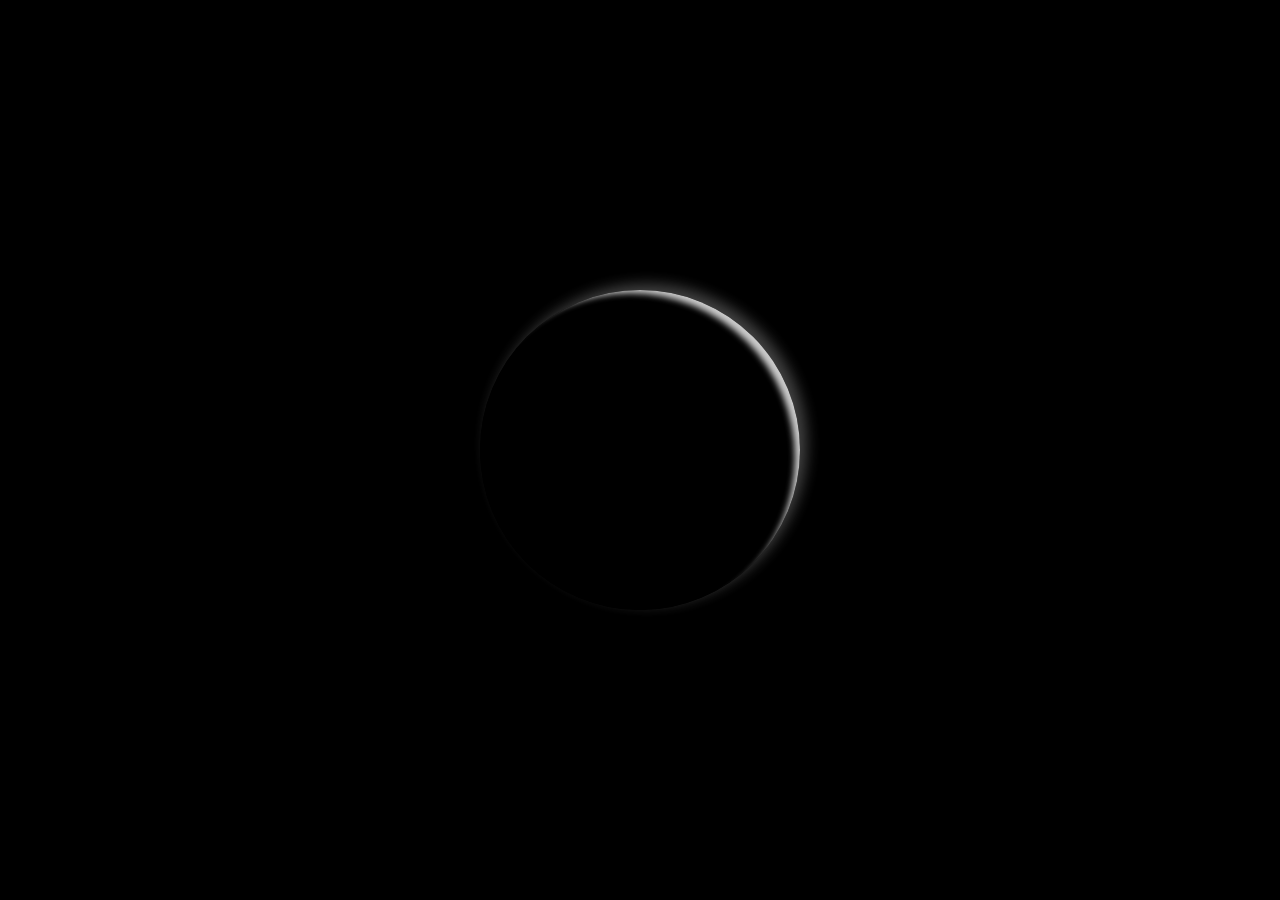
<file: moon.html>
<!DOCTYPE html>
<html lang="en">
<head>
    <meta charset="UTF-8">
    <meta name="viewport" content="width=device-width, initial-scale=1.0">
    <title>Moon</title>
    <style>
        * {
            margin: 0;
            padding: 0;
            box-sizing: border-box;
        }
        body {
            background: #000;
            display: flex;
            justify-content: center;
            align-items: center;
            min-height: 100vh;
            overflow: hidden;
        }
        .container {
            display: flex;
            justify-content: center;
            align-items: center;
            width: 100%;
            height: 100vh;
        }
        .moon1 {
            display: block;
            width: 20rem;
            height: 20rem;
            border-radius: 50%;
            background-image: url('https://www.solarsystemscope.com/textures/download/2k_moon.jpg');
            background-repeat: repeat-x;
            background-size: 110% 100%;
            opacity: 0.8;
            animation-name: moonRotation;
            animation-duration: 15s;
            animation-timing-function: linear;
            animation-iteration-count: infinite;
            animation-fill-mode: forwards !important;
            box-shadow: inset -10px 8px 6px -5px #ffffff, 
                        inset 20px -20px 40px 30px rgba(0, 0, 0, 0.9), 
                        7px -6px 14px rgba(255, 255, 255, 0.32);
        }
        @keyframes moonRotation {
            0% {
                background-position: 0% 0%;
                border: 0px solid #00000000;
            }
            50% {
                background-position: 150% 0%;
                border: 0px solid #00000000;
            }
            100% {
                background-position: 300% 0%;
                border: 0px solid #00000000;
            }
        }
    </style>
</head>
<body>
    <div class="container">
        <div class="moon1"></div>
    </div>
</body>
</html>
</file>
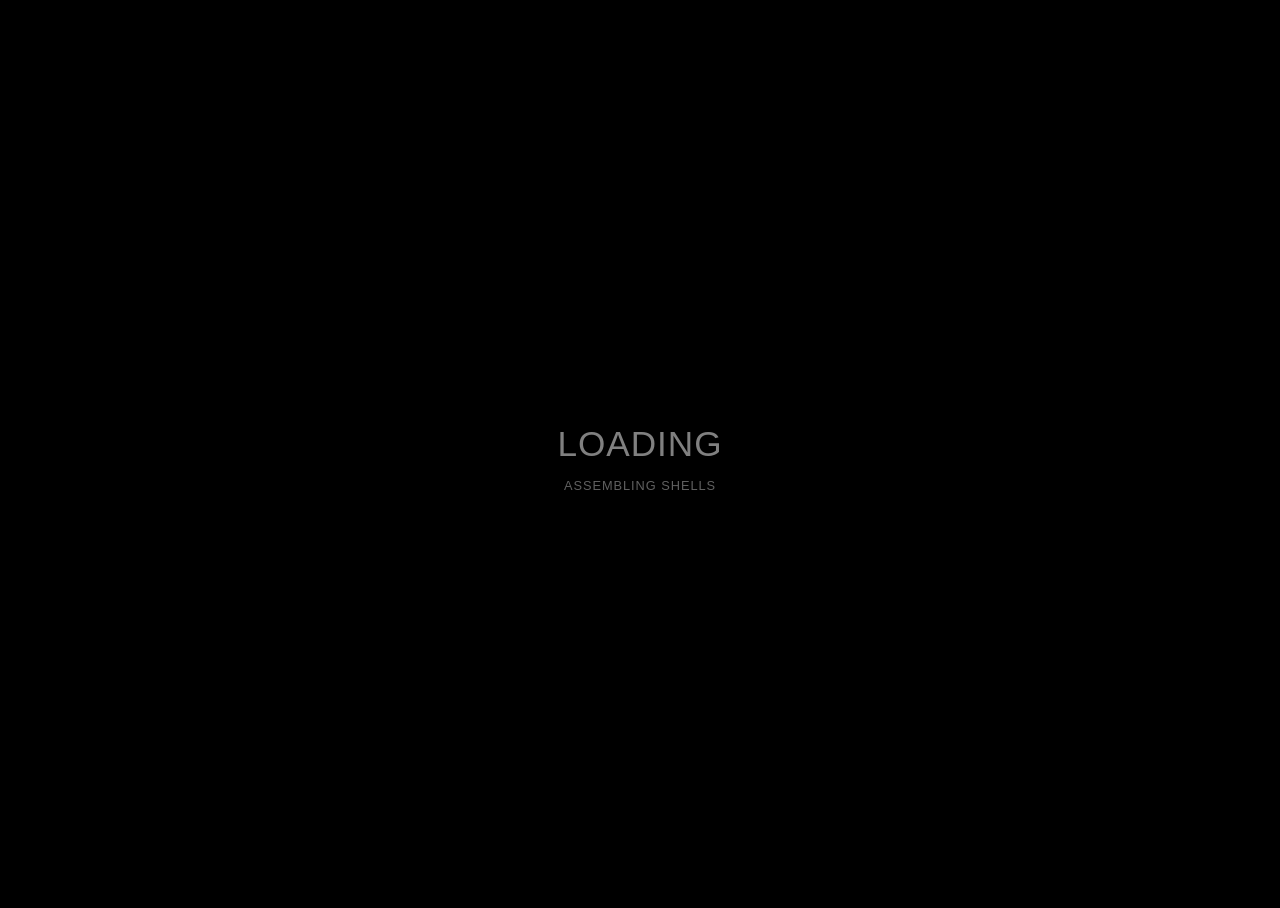
<file: fireworks/fireworks.html>
<!DOCTYPE html>
<html lang="en">
  <head>
    <meta charset="UTF-8" />
    <meta name="viewport" content="width=device-width, initial-scale=1.0" />
    <link rel="stylesheet" href="fireworks.css" />
    <script src="https://s3-us-west-2.amazonaws.com/s.cdpn.io/329180/fscreen%401.0.1.js"></script>
    <script src="https://s3-us-west-2.amazonaws.com/s.cdpn.io/329180/Stage%400.1.4.js"></script>
    <script src="https://s3-us-west-2.amazonaws.com/s.cdpn.io/329180/MyMath.js"></script>
    <title>Fireworks</title>
  </head>
  <body>
    <div style="height: 0; width: 0; position: absolute; visibility: hidden">
      <svg xmlns="http://www.w3.org/2000/svg">
        <symbol id="icon-play" viewBox="0 0 24 24">
          <path d="M8 5v14l11-7z" />
        </symbol>
        <symbol id="icon-pause" viewBox="0 0 24 24">
          <path d="M6 19h4V5H6v14zm8-14v14h4V5h-4z" />
        </symbol>
        <symbol id="icon-close" viewBox="0 0 24 24">
          <path
            d="M19 6.41L17.59 5 12 10.59 6.41 5 5 6.41 10.59 12 5 17.59 6.41 19 12 13.41 17.59 19 19 17.59 13.41 12z" />
        </symbol>
        <symbol id="icon-settings" viewBox="0 0 24 24">
          <path
            d="M19.43 12.98c.04-.32.07-.64.07-.98s-.03-.66-.07-.98l2.11-1.65c.19-.15.24-.42.12-.64l-2-3.46c-.12-.22-.39-.3-.61-.22l-2.49 1c-.52-.4-1.08-.73-1.69-.98l-.38-2.65C14.46 2.18 14.25 2 14 2h-4c-.25 0-.46.18-.49.42l-.38 2.65c-.61.25-1.17.59-1.69.98l-2.49-1c-.23-.09-.49 0-.61.22l-2 3.46c-.13.22-.07.49.12.64l2.11 1.65c-.04.32-.07.65-.07.98s.03.66.07.98l-2.11 1.65c-.19.15-.24.42-.12.64l2 3.46c.12.22.39.3.61.22l2.49-1c.52.4 1.08.73 1.69.98l.38 2.65c.03.24.24.42.49.42h4c.25 0 .46-.18.49-.42l.38-2.65c.61-.25 1.17-.59 1.69-.98l2.49 1c.23.09.49 0 .61-.22l2-3.46c.12-.22.07-.49-.12-.64l-2.11-1.65zM12 15.5c-1.93 0-3.5-1.57-3.5-3.5s1.57-3.5 3.5-3.5 3.5 1.57 3.5 3.5-1.57 3.5-3.5 3.5z" />
        </symbol>
        <symbol id="icon-sound-on" viewBox="0 0 24 24">
          <path
            d="M3 9v6h4l5 5V4L7 9H3zm13.5 3c0-1.77-1.02-3.29-2.5-4.03v8.05c1.48-.73 2.5-2.25 2.5-4.02zM14 3.23v2.06c2.89.86 5 3.54 5 6.71s-2.11 5.85-5 6.71v2.06c4.01-.91 7-4.49 7-8.77s-2.99-7.86-7-8.77z" />
        </symbol>
        <symbol id="icon-sound-off" viewBox="0 0 24 24">
          <path
            d="M16.5 12c0-1.77-1.02-3.29-2.5-4.03v2.21l2.45 2.45c.03-.2.05-.41.05-.63zm2.5 0c0 .94-.2 1.82-.54 2.64l1.51 1.51C20.63 14.91 21 13.5 21 12c0-4.28-2.99-7.86-7-8.77v2.06c2.89.86 5 3.54 5 6.71zM4.27 3L3 4.27 7.73 9H3v6h4l5 5v-6.73l4.25 4.25c-.67.52-1.42.93-2.25 1.18v2.06c1.38-.31 2.63-.95 3.69-1.81L19.73 21 21 19.73l-9-9L4.27 3zM12 4L9.91 6.09 12 8.18V4z" />
        </symbol>
      </svg>
    </div>

    <!-- App -->
    <div class="container">
      <div class="loading-init">
        <div class="loading-init__header">Loading</div>
        <div class="loading-init__status">Assembling Shells</div>
      </div>
      <div class="stage-container remove">
        <div class="canvas-container">
          <canvas id="trails-canvas"></canvas>
          <canvas id="main-canvas"></canvas>
        </div>
        <div class="controls">
          <div class="btn pause-btn">
            <svg fill="white" width="24" height="24">
              <use href="#icon-pause" xlink:href="#icon-pause"></use>
            </svg>
          </div>
          <div class="btn sound-btn">
            <svg fill="white" width="24" height="24">
              <use href="#icon-sound-on" xlink:href="#icon-sound-on"></use>
            </svg>
          </div>
          <div class="btn settings-btn">
            <svg fill="white" width="24" height="24">
              <use href="#icon-settings" xlink:href="#icon-settings"></use>
            </svg>
          </div>
        </div>
        <div class="menu hide">
          <div class="menu__inner-wrap">
            <div class="btn btn--bright close-menu-btn">
              <svg fill="white" width="24" height="24">
                <use href="#icon-close" xlink:href="#icon-close"></use>
              </svg>
            </div>
            <div class="menu__header">Settings</div>
            <div class="menu__subheader">For more info, click any label.</div>
            <form>
              <div class="form-option form-option--select">
                <label class="shell-type-label">Shell Type</label>
                <select class="shell-type"></select>
              </div>
              <div class="form-option form-option--select">
                <label class="shell-size-label">Shell Size</label>
                <select class="shell-size"></select>
              </div>
              <div class="form-option form-option--select">
                <label class="quality-ui-label">Quality</label>
                <select class="quality-ui"></select>
              </div>
              <div class="form-option form-option--select">
                <label class="sky-lighting-label">Sky Lighting</label>
                <select class="sky-lighting"></select>
              </div>
              <div class="form-option form-option--select">
                <label class="scaleFactor-label">Scale</label>
                <select class="scaleFactor"></select>
              </div>
              <div class="form-option form-option--checkbox">
                <label class="auto-launch-label">Auto Fire</label>
                <input class="auto-launch" type="checkbox" />
              </div>
              <div
                class="form-option form-option--checkbox form-option--finale-mode">
                <label class="finale-mode-label">Finale Mode</label>
                <input class="finale-mode" type="checkbox" />
              </div>
              <div class="form-option form-option--checkbox">
                <label class="hide-controls-label">Hide Controls</label>
                <input class="hide-controls" type="checkbox" />
              </div>
              <div
                class="form-option form-option--checkbox form-option--fullscreen">
                <label class="fullscreen-label">Fullscreen</label>
                <input class="fullscreen" type="checkbox" />
              </div>
              <div class="form-option form-option--checkbox">
                <label class="long-exposure-label">Open Shutter</label>
                <input class="long-exposure" type="checkbox" />
              </div>
            </form>
          </div>
        </div>
      </div>
      <div class="help-modal">
        <div class="help-modal__overlay"></div>
        <div class="help-modal__dialog">
          <div class="help-modal__header"></div>
          <div class="help-modal__body"></div>
          <button type="button" class="help-modal__close-btn">Close</button>
        </div>
      </div>
    </div>
    <script src="fireworks.js"></script>
  </body>
</html>
</file>
<file: car/car.css>
@import url('https://fonts.googleapis.com/css2?family=Roboto:wght@500&display=swap');
*{
    padding: 0;
    margin: 0;
    box-sizing: border-box;
}
body{
    background: linear-gradient(to top, #010329, #000005);
    display: flex;
    justify-content: center;
    align-items: center;
    min-height: 100vh;
}
.loading{
    position: relative;
    display: flex;
    justify-content: center;
    align-items: center;
    flex-direction: column;
}
.loading .boxHeartImg{
    position: absolute;
    width: 100%;
    top: -40px;
    display: flex;
    justify-content: space-between;
}
.heartItem.item1{
    position: relative;
    left: -4%;
    transform: scale(0);
}
.heartItem.item2{
    position: relative;
    left: 4%;
    transform: scale(0);
}
.heartItem.item3{
    position: relative;
    right: -6%;
    transform: scale(0);
}
 animation: love1 5s infinite ease-in 1s; 
 @keyframes love1{
    0%{
        opacity: 0;
        transform: scale(0.2) rotate(0deg) translate3d(100px, 0, 0);
    }
    50%{
        opacity: 1;
    }
    100%{
        opacity: 0;
        transform: scale(0.8) rotate(-40deg) translate3d(-50px, -400px, 0);
    }
} 
@keyframes heartScale{
    0%{
        transform: scale(0);
    }
    30%{
        transform: scale(1.2);
    }
    50%,100%{
        transform: scale(1);
    }
}
.heartItem.item1 img{
    width: 40px;
}
.heartItem.item2 img{
    width: 50px;
    transform: translateY(-10px);
}
.heartItem.item3 img{
    width: 60px;
    transform: translateY(-20px);
}
.heartItem::before{
    position: absolute;
    content: '';
    width: 3px;
    height: 40px;
    background-color: rgb(91,81,84);
    left: 51%;
    top: 10px;
    transform: translateX(-50%);
    z-index: -1;
}
.progress-bar{
    position: relative;
    width: 400px;
    height: 45px;
    background: #fff;
    padding: 3px;
    border: 3px solid rgb(91,81,84);
    display: flex;
}
.progress{
    width: 0px;
    height: 100%;
    background-color: rgb(206, 29, 32);
    left: 0;
    transition: 0.1s;
}
.percent{
    position: absolute;
    top: 50%;
    left: 50%;
    transform: translate(-50%, -50%);
    font-weight: bold;
    font-family: 'Roboto', sans-serif;
}
.loading .textBox{
    transition: 0.5s;
    margin-top: 10px;
}
.loading .textLoad{
    font-family: 'Roboto', sans-serif;
    color: rgb(244,118,121);
    font-family: 500;
    font-size: 20px;
    text-transform: uppercase;
}
.loading h2 .cricle1, .cricle2, .cricle3{
    color: rgb(244,118,121);
    opacity: 0;
}
.cricle1{
    animation: 1s .25s cricle linear infinite;
}
.cricle2{
    animation: 1s .5s cricle linear infinite;
}
.cricle3{
    animation: 1s .75s cricle linear infinite;
}
@keyframes cricle{
    0%{
        opacity: 0;
    }
    50%{
        opacity: 1;
    }
    100%{
        opacity: 0;
    }
}
.button{
    position: relative;
    width: 10px;
    height: 10px;
    background: #fff;
    border-radius: 50%;
    transition: 0.5s;
    transform: scale(0);
    display: flex;
    justify-content: center;
    align-items: center;
    font-family: 'Roboto', sans-serif;
    cursor: pointer;
    font-weight: bold;
    letter-spacing: 1px;
}
.buttonCLick{
    position: relative;
    display: flex;
    height: 40px;
    align-items: center;
    margin-top: -20px;
    filter: drop-shadow(rgba(0, 0, 0, 0.25) 1.95px 1.95px 2.6px);
}
.buttonCLick img{
    opacity: 0;
    width: 25px;
    position: absolute;
    margin-left: -20px;
    transform: translateX(-20px) rotate(90deg);
    animation: 1s cursor infinite linear;
}
@keyframes cursor{
    0%{
        transform: translateX(-20px) rotate(90deg);
    }
    50%{
        transform: translateX(-10px) rotate(90deg);
    }
}
.heartBox{
    position: absolute;
    top: -40px;
    left: -3.2%;
    width: 40px;
    height: 30px;
    border-radius: 10px;
    background-color: rgb(244,118,121);
    display: flex;
    justify-content: center;
    align-items: center;
    box-shadow: rgba(0, 0, 0, 0.24) 0px 3px 8px;
    transition: 0.1s;
}
.heartBox::before{
    content: "";
    position: absolute;
    top: 100%;
    left: 50%;
    margin-left: -5px;
    border-width: 5px;
    border-style: solid;
    border-color: rgb(244,118,121) transparent transparent transparent;
}
.heartBox .heart{
    position: relative;
    width: 10px;
    height: 10px;
    background-color: #fff;
    transform: rotate(45deg);
}
.heartBox .heart::before{
    position: absolute;
    content: '';
    width: 100%;
    height: 100%;
    background-color: #fff;
    right: 50%;
    border-radius: 50%;
}
.heartBox .heart::after{
    position: absolute;
    content: '';
    width: 100%;
    height: 100%;
    background-color: #fff;
    bottom: 50%;
    border-radius: 50%;
}
</file>
<file: fish/fish.css>
:root {
    --coilSize: 14px;
    --delayCount: 40ms;
    --scaleMe: 1;
  
    --scaleFlip: 1;
    --posFlip: 0;
  }
  body,
  .seaLevel {
    font-family: "Open Sans", sans-serif;
    background-color: lightblue;
    overflow: hidden;
  }
  p {
    position: absolute;
    left: 46%;
    top: 40%;
    font-size: 1.5rem;
  }
  .fish {
    position: absolute;
    top: -35%;
    left: 0;
    width: 100%;
    height: 100%;
    filter: drop-shadow(
      calc(var(--coilSize) * 4) calc(var(--coilSize) / 3) 5px rgba(0, 0, 0, 0.3)
    );
  }
  .fish .koiCoil {
    position: absolute;
    width: var(--coilSize);
    height: var(--coilSize);
    background-color: orangered;
    border-radius: 50%;
    top: 50%;
    left: 50%;
    margin-left: calc(var(--coilSize) / -2);
    margin-top: calc(var(--coilSize) / -2);
    transform: scale(var(--scaleMe), var(--scaleMe));
    filter: contrast(200%);
    offset-path: path(
      "M11.7692 229.5C14.552 200.052 7.51901 171.858 -42.8757 170.644C-105.869 169.128 -131.294 76.612 -101.695 51.5872C-72.0955 26.5625 -24.6607 -50.7867 70.5883 51.5872C165.837 153.961 27.7073 131.211 33.0199 183.157C38.3326 235.102 90.3211 195.669 139.274 223.727C188.226 251.785 207.959 299.56 139.274 316.243C70.5883 332.926 41.3685 398.9 81.9726 419.754C122.577 440.608 222 478.524 222 419.754C222 372.738 222 242.432 222 183.157C219.091 129.948 175.78 30.8091 25.8099 59.9288C-161.652 96.3284 -30.3529 119.837 25.8099 141.07C81.9726 162.303 171.529 204.769 126.751 260.506C81.9726 316.243 101.326 362.501 139.274 373.496C177.222 384.492 170.012 464.495 70.5883 462.979C-28.835 461.462 -42.8757 393.015 -42.8757 373.496C-42.8757 238.288 11.7692 293 11.7692 240.506C11.7692 208.05 11.7692 237.336 11.7692 229.5Z"
    );
    animation: fishAnim 20000ms linear infinite;
    box-shadow: calc(var(--coilSize) / -2) calc(var(--coilSize) / -10) 0 white
      inset;
  }
  
  .fish:nth-of-type(2) {
    transform-origin: top center;
    transform: scale(-1, 1);
    filter: drop-shadow(
      calc(var(--coilSize) * -4) calc(var(--coilSize) / 3) 5px rgba(0, 0, 0, 0.3)
    );
  }
  .fish:nth-of-type(2) .koiCoil {
    background-color: white;
    box-shadow: calc(var(--coilSize) / -2) calc(var(--coilSize) / -10) 0 orangered
      inset;
  }
  .fish .koiCoil:nth-of-type(15),
  .fish .koiCoil:nth-of-type(14) {
    background-color: orangered;
  }
  .fish:nth-of-type(2) .koiCoil:nth-of-type(15),
  .fish:nth-of-type(2) .koiCoil:nth-of-type(14) {
    background-color: white;
  }
  .fish .koiCoil:nth-of-type(15)::after {
    content: ":";
    position: absolute;
    color: black;
    font-weight: 800;
    text-align: center;
    line-height: 60%;
    font-size: calc(var(--coilSize) * 1.2);
  }
  .fish .koiCoil:nth-of-type(1)::before {
    content: "";
    position: absolute;
    width: 100%;
    height: 50%;
    top: 25%;
    left: -100%;
    border-radius: var(--coilSize);
    background-color: white;
    /*box-shadow: calc(var(--coilSize) / -10) calc(var(--coilSize) / -4) calc(var(--coilSize) / 3) rgba(0,0,0,.3) inset;*/
    transform-origin: center right;
    animation: backFlip 200ms ease-in-out alternate infinite;
  }
  .fish .koiCoil:nth-of-type(14) {
    --scaleMe: 1.2;
    animation-delay: calc(var(--delayCount) * 1);
  }
  .fish .koiCoil:nth-of-type(13) {
    --scaleMe: 1.35;
    animation-delay: calc(var(--delayCount) * 2);
  }
  .fish .koiCoil:nth-of-type(12) {
    --scaleMe: 1.55;
    animation-delay: calc(var(--delayCount) * 3);
  }
  .fish .koiCoil:nth-of-type(11) {
    --scaleMe: 1.75;
    animation-delay: calc(var(--delayCount) * 4);
  }
  .fish .koiCoil:nth-of-type(10) {
    --scaleMe: 1.9;
    animation-delay: calc(var(--delayCount) * 5);
  }
  .fish .koiCoil:nth-of-type(9) {
    --scaleMe: 2;
    animation-delay: calc(var(--delayCount) * 6);
  }
  .fish .koiCoil:nth-of-type(8) {
    --scaleMe: 2;
    animation-delay: calc(var(--delayCount) * 7);
  }
  .fish .koiCoil:nth-of-type(7) {
    --scaleMe: 2;
    animation-delay: calc(var(--delayCount) * 8);
  }
  .fish .koiCoil:nth-of-type(6) {
    --scaleMe: 1.9;
    animation-delay: calc(var(--delayCount) * 9);
  }
  .fish .koiCoil:nth-of-type(5) {
    --scaleMe: 1.75;
    animation-delay: calc(var(--delayCount) * 10);
  }
  .fish .koiCoil:nth-of-type(4) {
    --scaleMe: 1.55;
    animation-delay: calc(var(--delayCount) * 11);
  }
  .fish .koiCoil:nth-of-type(3) {
    --scaleMe: 1.35;
    animation-delay: calc(var(--delayCount) * 12);
  }
  .fish .koiCoil:nth-of-type(2) {
    --scaleMe: 1.2;
    animation-delay: calc(var(--delayCount) * 13);
  }
  .fish .koiCoil:nth-of-type(1) {
    animation-delay: calc(var(--delayCount) * 14);
  }
  .fish .koiCoil:nth-of-type(12)::before,
  .fish .koiCoil:nth-of-type(12)::after {
    content: "";
    position: absolute;
    width: 100%;
    height: 20%;
    top: -10%;
    left: -100%;
    border-radius: var(--coilSize);
    background-color: white;
    transform-origin: center right;
    animation: sideFlip 500ms ease-in-out alternate infinite;
  }
  .fish .koiCoil:nth-of-type(12)::after {
    --scaleFlip: -1;
    --posFlip: calc(var(--coilSize) * -1);
  }
  .seaLevel {
    position: absolute;
    width: 100%;
    height: 100%;
    top: 0;
    left: 0;
    opacity: 0.4;
  }
  @keyframes fishAnim {
    0% {
      offset-distance: 0%;
    }
    100% {
      offset-distance: 100%;
    }
  }
  @keyframes backFlip {
    0% {
      transform: rotate(45deg);
    }
    100% {
      transform: rotate(-45deg);
    }
  }
  @keyframes sideFlip {
    0% {
      transform: scale(1, var(--scaleFlip)) translateY(var(--posFlip))
        rotate(80deg);
    }
    100% {
      transform: scale(1, var(--scaleFlip)) translateY(var(--posFlip))
        rotate(20deg);
    }
  }
</file>
<file: heart 4/heart4.css>
body, html {
    height: 100%;
    margin: 0;
    padding: 0;
    background: #000;
    display: flex;
    justify-content: center;
    align-items: center;
    overflow: hidden;
}

#pinkboard {
    position: absolute;
    width: 100%;
    height: 100%;
}
</file>
<file: heart 5/heart5.css>
html,
body {
  height: 100%;
  padding: 0;
  margin: 0;
  background: rgba(0, 0, 0, 0.851);
}
canvas {
  position: absolute;
  width: 100%;
  height: 100%;
}
</file>
<file: fireworks/fireworks.css>
* {
    position: relative;
    box-sizing: border-box;
  }
  
  html,
  body {
    height: 100%;
  }
  
  html {
    background-color: #000;
  }
  
  body {
    overflow: hidden;
    color: rgba(255, 255, 255, 0.5);
    font-family: "Russo One", arial, sans-serif;
    line-height: 1.25;
    letter-spacing: 0.06em;
  }
  
  .hide {
    opacity: 0;
    visibility: hidden;
  }
  
  .remove {
    display: none !important;
  }
  
  .blur {
    filter: blur(12px);
  }
  
  .container {
    height: 100%;
    display: flex;
    justify-content: center;
    align-items: center;
  }
  
  .loading-init {
    width: 100%;
    align-self: center;
    text-align: center;
    text-transform: uppercase;
  }
  .loading-init__header {
    font-size: 2.2em;
  }
  .loading-init__status {
    margin-top: 1em;
    font-size: 0.8em;
    opacity: 0.75;
  }
  
  .stage-container {
    overflow: hidden;
    box-sizing: initial;
    border: 1px solid #222;
    margin: -1px;
  }
  @media (max-width: 840px) {
    .stage-container {
      border: none;
      margin: 0;
    }
  }
  
  .canvas-container {
    width: 100%;
    height: 100%;
    transition: filter 0.3s;
  }
  .canvas-container canvas {
    position: absolute;
    mix-blend-mode: lighten;
    transform: translateZ(0);
  }
  
  .controls {
    position: absolute;
    top: 0;
    width: 100%;
    padding-bottom: 50px;
    display: flex;
    justify-content: space-between;
    transition: opacity 0.3s, visibility 0.3s;
  }
  @media (min-width: 840px) {
    .controls {
      visibility: visible;
    }
    .controls.hide:hover {
      opacity: 1;
    }
  }
  
  .menu {
    position: absolute;
    top: 0;
    bottom: 0;
    left: 0;
    right: 0;
    background-color: rgba(0, 0, 0, 0.42);
    transition: opacity 0.3s, visibility 0.3s;
  }
  .menu__inner-wrap {
    display: flex;
    flex-direction: column;
    justify-content: center;
    align-items: center;
    position: absolute;
    top: 0;
    bottom: 0;
    left: 0;
    right: 0;
    transition: opacity 0.3s;
  }
  .menu__header {
    margin-top: auto;
    margin-bottom: 8px;
    padding-top: 16px;
    font-size: 2em;
    text-transform: uppercase;
  }
  .menu__subheader {
    margin-bottom: auto;
    padding-bottom: 12px;
    font-size: 0.86em;
    opacity: 0.8;
  }
  .menu form {
    width: 100%;
    max-width: 400px;
    padding: 0 10px;
    overflow: auto;
    -webkit-overflow-scrolling: touch;
  }
  .menu .form-option {
    display: flex;
    align-items: center;
    margin: 16px 0;
    transition: opacity 0.3s;
  }
  .menu .form-option label {
    display: block;
    width: 50%;
    padding-right: 12px;
    text-align: right;
    text-transform: uppercase;
    user-select: none;
  }
  .menu .form-option--select select {
    display: block;
    width: 50%;
    height: 30px;
    font-size: 1rem;
    font-family: "Russo One", arial, sans-serif;
    color: rgba(255, 255, 255, 0.5);
    letter-spacing: 0.06em;
    background-color: transparent;
    border: 1px solid rgba(255, 255, 255, 0.5);
  }
  .menu .form-option--select select option {
    background-color: black;
  }
  .menu .form-option--checkbox input {
    display: block;
    width: 26px;
    height: 26px;
    margin: 0;
    opacity: 0.5;
  }
  @media (max-width: 840px) {
    .menu .form-option select,
    .menu .form-option input {
      outline: none;
    }
  }
  
  .close-menu-btn {
    position: absolute;
    top: 0;
    right: 0;
  }
  
  .btn {
    opacity: 0.16;
    width: 50px;
    height: 50px;
    display: flex;
    user-select: none;
    cursor: default;
    transition: opacity 0.3s;
  }
  .btn--bright {
    opacity: 0.5;
  }
  @media (min-width: 840px) {
    .btn:hover {
      opacity: 0.32;
    }
    .btn--bright:hover {
      opacity: 0.75;
    }
  }
  .btn svg {
    display: block;
    margin: auto;
  }
  
  .credits {
    margin-top: auto;
    margin-bottom: 10px;
    padding-top: 6px;
    font-size: 0.8em;
    opacity: 0.75;
  }
  .credits a {
    color: rgba(255, 255, 255, 0.5);
    text-decoration: none;
  }
  .credits a:hover,
  .credits a:active {
    color: rgba(255, 255, 255, 0.75);
    text-decoration: underline;
  }
  
  .help-modal {
    display: flex;
    justify-content: center;
    align-items: center;
    position: fixed;
    top: 0;
    bottom: 0;
    left: 0;
    right: 0;
    visibility: hidden;
    transition-property: visibility;
    transition-duration: 0.25s;
  }
  .help-modal__overlay {
    position: absolute;
    top: 0;
    bottom: 0;
    left: 0;
    right: 0;
    opacity: 0;
    transition-property: opacity;
    transition-timing-function: ease-in;
    transition-duration: 0.25s;
  }
  .help-modal__dialog {
    display: flex;
    flex-direction: column;
    align-items: center;
    max-width: 400px;
    max-height: calc(100vh - 100px);
    margin: 10px;
    padding: 20px;
    border-radius: 0.3em;
    background-color: rgba(0, 0, 0, 0.4);
    opacity: 0;
    transform: scale(0.9, 0.9);
    transition-property: opacity, transform;
    transition-timing-function: ease-in;
    transition-duration: 0.25s;
  }
  @media (min-width: 840px) {
    .help-modal__dialog {
      font-size: 1.25rem;
      max-width: 500px;
    }
  }
  .help-modal__header {
    font-size: 1.75em;
    text-transform: uppercase;
    text-align: center;
  }
  .help-modal__body {
    overflow-y: auto;
    -webkit-overflow-scrolling: touch;
    margin: 1em 0;
    padding: 1em 0;
    border-top: 1px solid rgba(255, 255, 255, 0.25);
    border-bottom: 1px solid rgba(255, 255, 255, 0.25);
    line-height: 1.5;
    color: rgba(255, 255, 255, 0.75);
  }
  .help-modal__close-btn {
    flex-shrink: 0;
    outline: none;
    border: none;
    border-radius: 2px;
    padding: 0.25em 0.75em;
    margin-top: 0.36em;
    font-family: "Russo One", arial, sans-serif;
    font-size: 1em;
    color: rgba(255, 255, 255, 0.5);
    text-transform: uppercase;
    letter-spacing: 0.06em;
    background-color: rgba(255, 255, 255, 0.25);
    transition: color 0.3s, background-color 0.3s;
  }
  .help-modal__close-btn:hover,
  .help-modal__close-btn:active,
  .help-modal__close-btn:focus {
    color: #fff;
    background-color: #09f;
  }
  .help-modal.active {
    visibility: visible;
    transition-duration: 0.4s;
  }
  .help-modal.active .help-modal__overlay {
    opacity: 1;
    transition-timing-function: ease-out;
    transition-duration: 0.4s;
  }
  .help-modal.active .help-modal__dialog {
    opacity: 1;
    transform: scale(1, 1);
    transition-timing-function: ease-out;
    transition-duration: 0.4s;
  }
</file>
